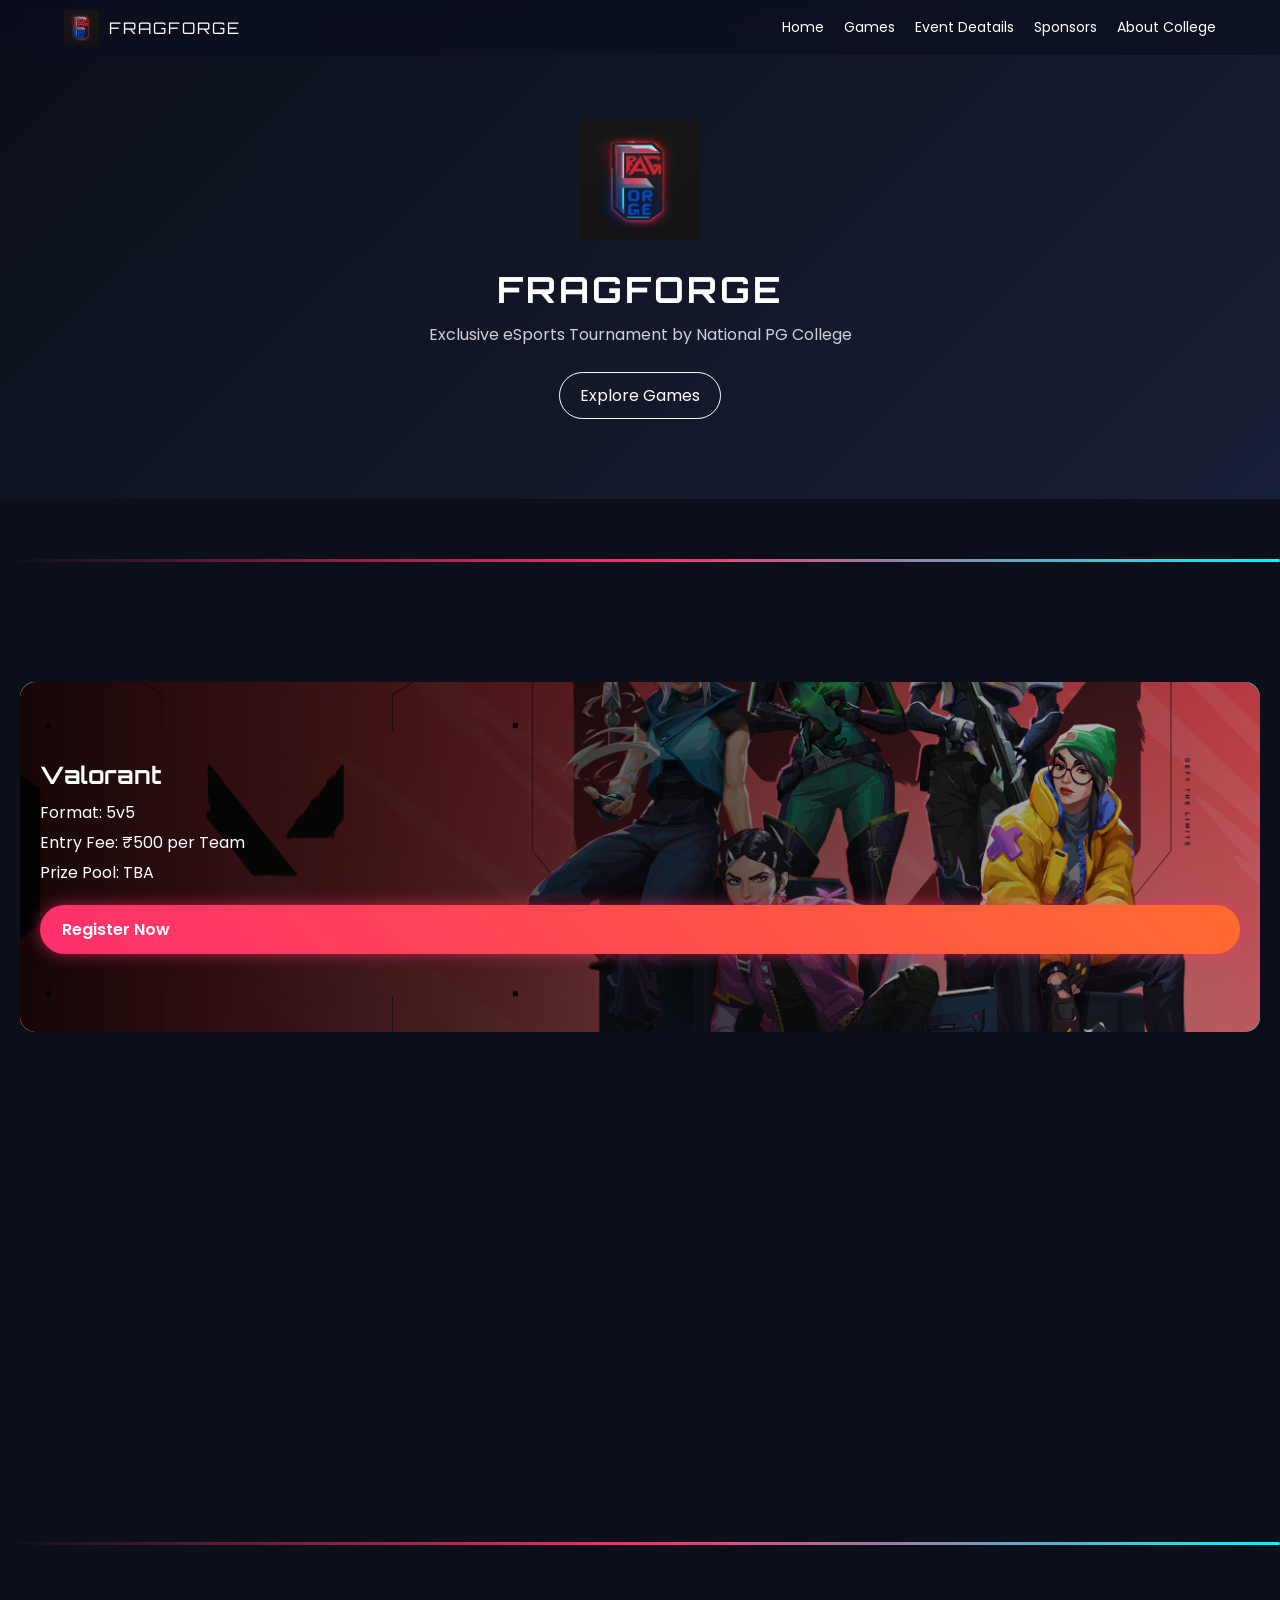
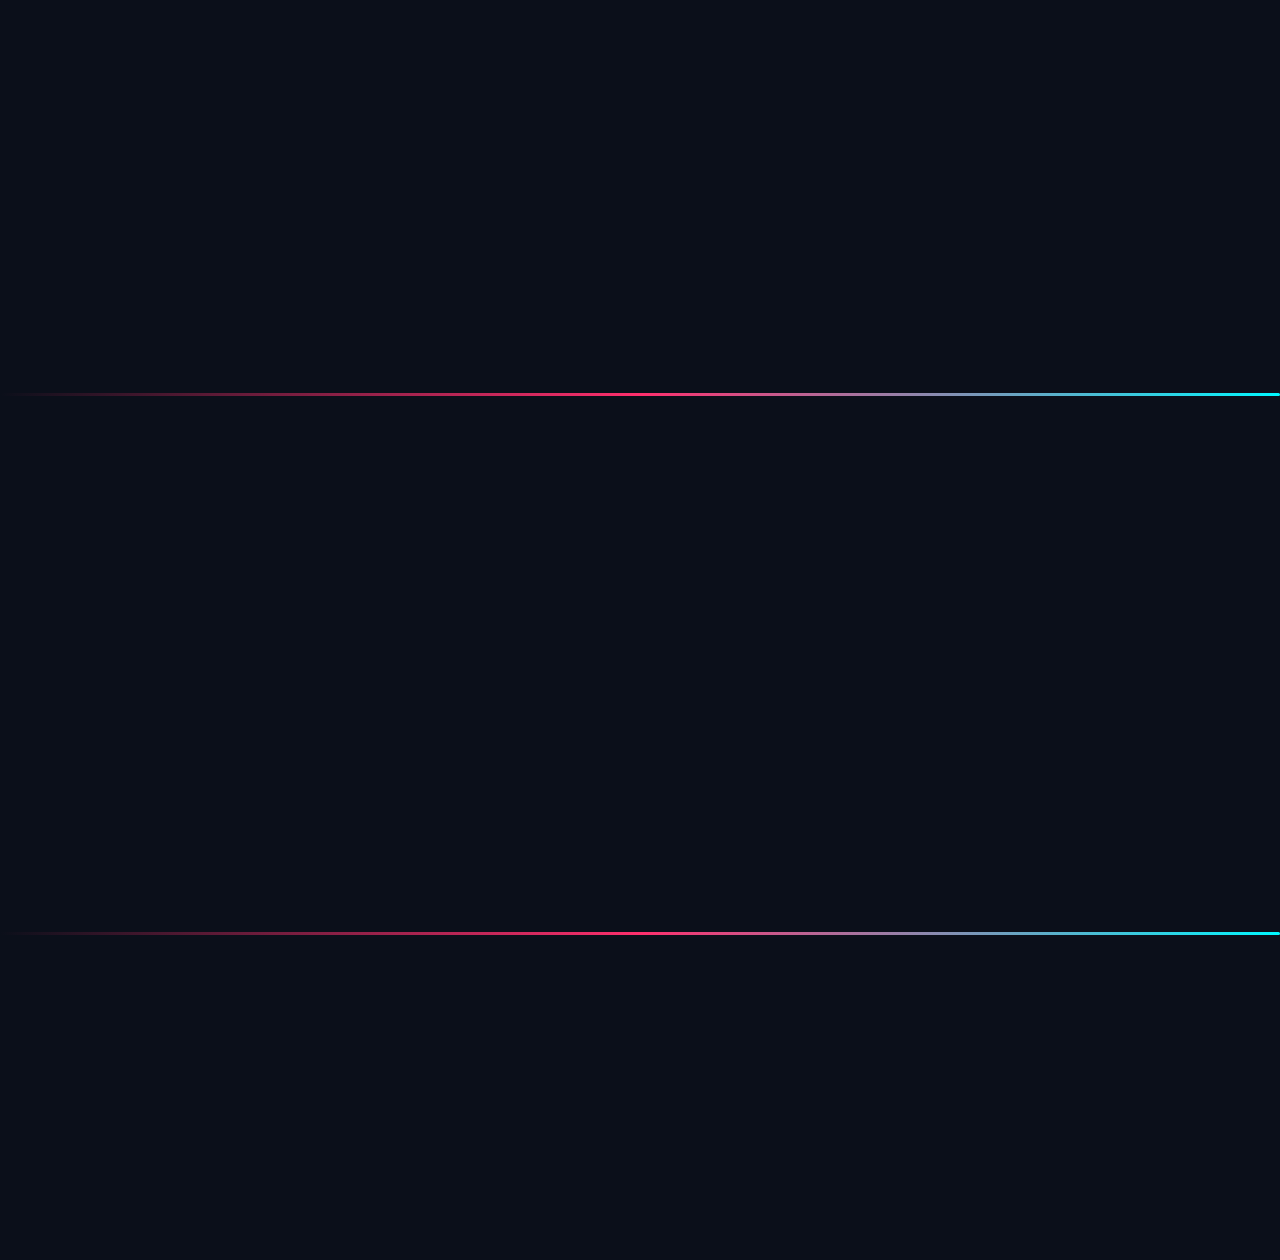
<file: index.html>
<!DOCTYPE html>
<html lang="en">

<head>
    <meta charset="UTF-8">
    <title>FragForge | NPGC eSports</title>
    <meta name="viewport" content="width=device-width, initial-scale=1.0">

    <link rel="stylesheet" href="eSportsstyle.css">

    <link
        href="https://fonts.googleapis.com/css2?family=Orbitron:wght@600;800&family=Poppins:wght@300;400;600&display=swap"
        rel="stylesheet">
</head>

<body>

    <header class="navbar">
        <div class="nav-container">

            <div class="brand">
                <img src="assets/logoes.jpeg" alt="FragForge Logo">
                <span>FRAGFORGE</span>
            </div>

            <div class="menu-toggle" id="menu-toggle">☰</div>

            <nav class="nav-links" id="nav-links">
                <a href="#hero">Home</a>
                <a href="#games">Games</a>
                <a href="#details">Event Deatails</a>
                <a href="#sponsors">Sponsors</a>
                <a href="https://www.npgc.in/">About College</a>
            </nav>

        </div>
    </header>

    <!-- HERO -->

    <section id="hero" class="hero">

        <img src="assets/logoes.jpeg" alt="FragForge Logo" class="logo">

        <h1>FRAGFORGE</h1>

        <p class="tagline">
            Exclusive eSports Tournament by National PG College
        </p>

        <a href="#games" class="scroll-btn">
            Explore Games
        </a>

    </section>

    <div class="section-divider"></div>

    <!-- GAMES -->

    <section id="games" class="games">

        <!-- VALORANT -->

        <div class="game-card valorant">

            <div class="overlay">

                <h2>Valorant</h2>

                <ul>
                    <li>Format: 5v5</li>
                    <li>Entry Fee: ₹500 per Team</li>
                    <li>Prize Pool: TBA</li>
                </ul>

                <a href="https://forms.gle/2CHXjrAyY3ZwGmYr8" target="_blank" class="btn pink">
                    Register Now
                </a>

            </div>

        </div>

        <!-- TEKKEN -->

        <div class="game-card tekken">

            <div class="overlay">

                <h2>Tekken 8</h2>

                <p class="limited">
                    ⚠ Limited to 32 Players
                </p>

                <ul>
                    <li>Format: 1v1</li>
                    <li>Entry Fee: ₹80</li>
                    <li>Prize Pool: TBA</li>
                </ul>

                <a href="https://forms.gle/svtyiHqVVue2pSCKA" target="_blank" class="btn orange">
                    Register Now
                </a>

            </div>

        </div>

    </section>

    <div class="section-divider"></div>

    <!-- EVENT DETAILS -->

    <section id="details" class="event-details">

        <h2>Event Details</h2>

        <ul>

            <li>Venue: National PG College Campus</li>

            <li>Games: Valorant & Tekken 8</li>

            <li>Prize Pool: To Be Announced</li>

            <li>Certificates will be provided to participants</li>

            <li>Refreshments will be available during the event</li>

            <li>Organized exclusively by National PG College</li>

        </ul>

    </section>

    <div class="section-divider"></div>

    <!-- REGISTRATION PROCESS -->

    <section class="process">

        <h2>Registration Process</h2>

        <ol>

            <li>Click the Register button for your game.</li>

            <li>Pay the entry fee using the QR code in the form.</li>

            <li>Take a screenshot of the successful payment.</li>

            <li>Fill all required details carefully.</li>

            <li>Upload the payment screenshot in the form.</li>

            <li>Submit the form and wait for confirmation.</li>

        </ol>

        <p class="note">

            ⚠ Registration will only be confirmed after payment verification.
            Incomplete or incorrect forms may be rejected.

        </p>

    </section>

    <div class="section-divider"></div>

    <!-- SPONSORS -->

    <section id="sponsors" class="sponsors">

        <h2>Our Sponsors</h2>

        <div class="sponsor-grid">

            <div class="sponsor-box">Sponsor 1</div>
            <div class="sponsor-box">Sponsor 2</div>
            <div class="sponsor-box">Sponsor 3</div>

        </div>

    </section>

    <script src="eSportsscript.js"></script>

</body>

</html>
</file>
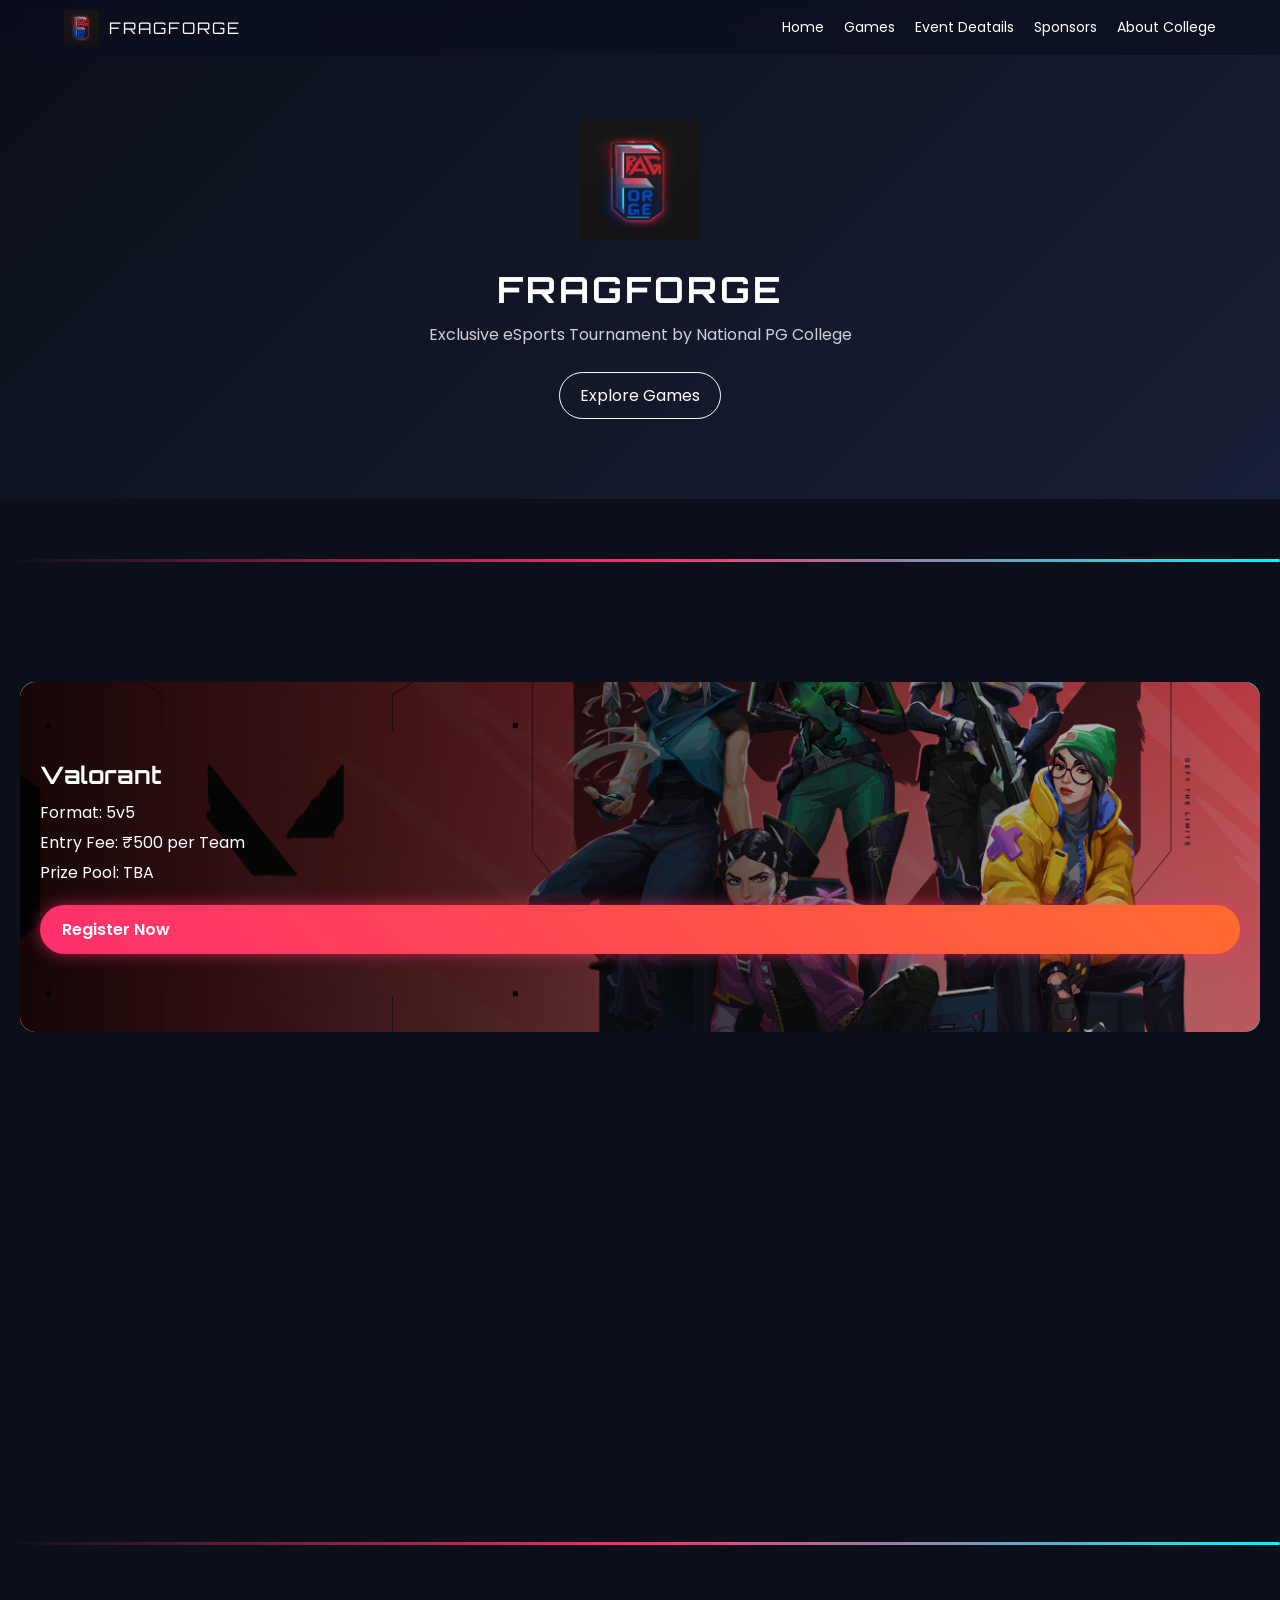
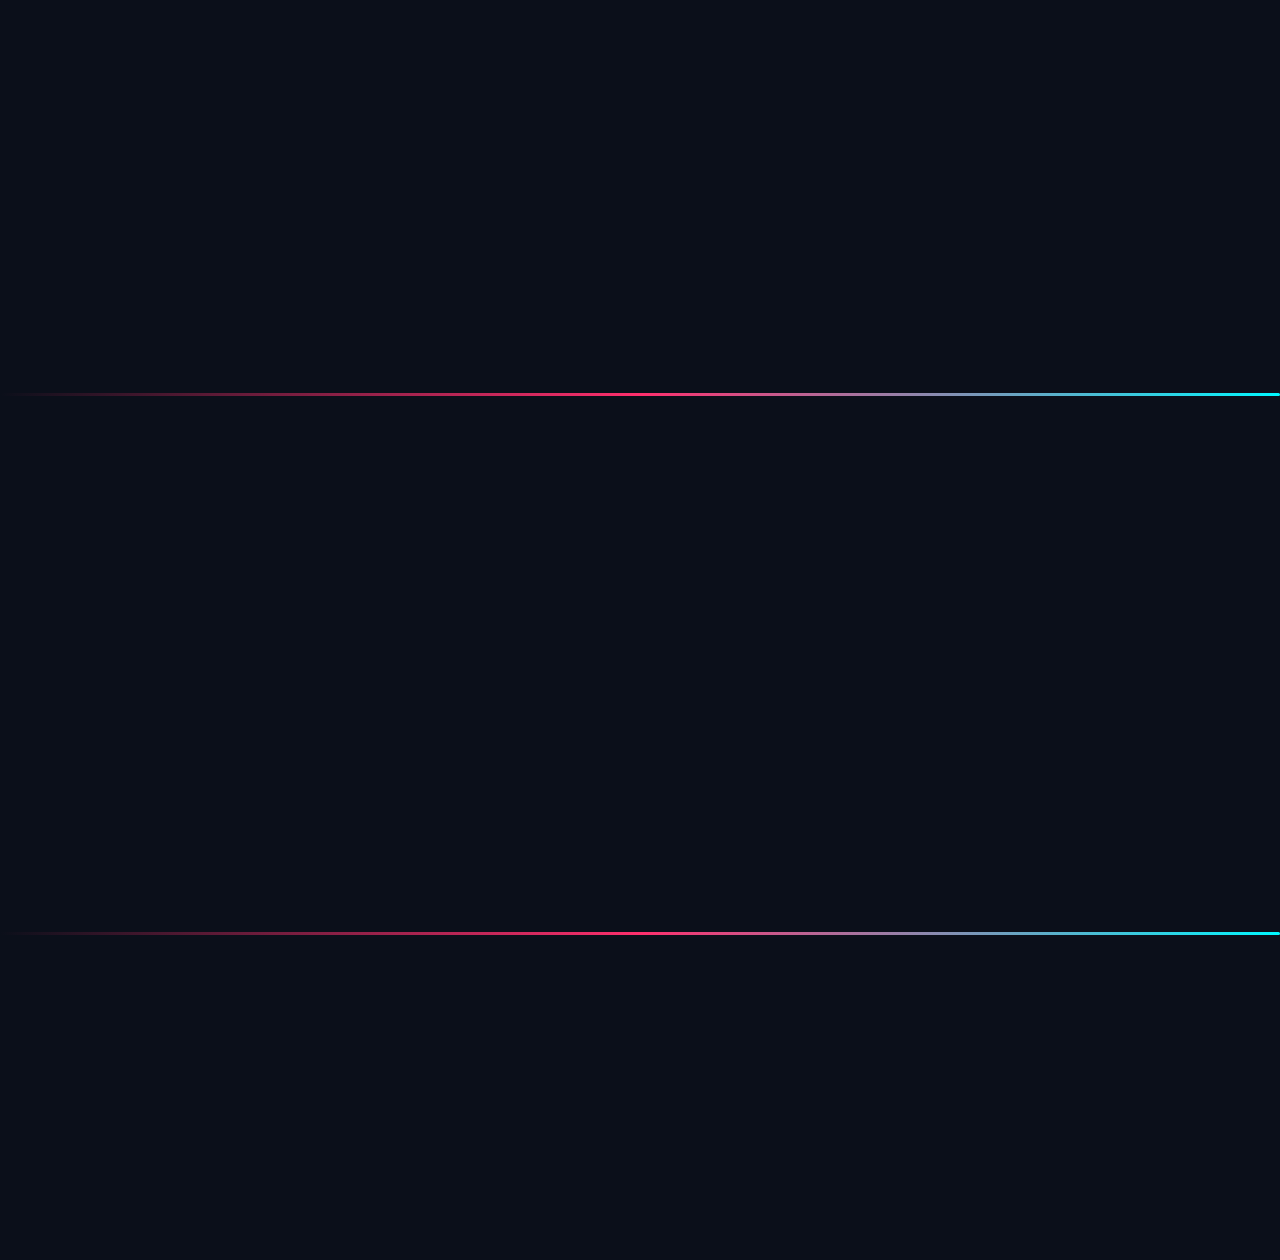
<file: eSportinddex.html>
<!DOCTYPE html>
<html lang="en">

<head>
    <meta charset="UTF-8">
    <title>FragForge | NPGC eSports</title>
    <meta name="viewport" content="width=device-width, initial-scale=1.0">

    <link rel="stylesheet" href="eSportsstyle.css">

    <link
        href="https://fonts.googleapis.com/css2?family=Orbitron:wght@600;800&family=Poppins:wght@300;400;600&display=swap"
        rel="stylesheet">
</head>

<body>

    <header class="navbar">
        <div class="nav-container">

            <div class="brand">
                <img src="assets/logoes.jpeg" alt="FragForge Logo">
                <span>FRAGFORGE</span>
            </div>

            <div class="menu-toggle" id="menu-toggle">☰</div>

            <nav class="nav-links" id="nav-links">
                <a href="#hero">Home</a>
                <a href="#games">Games</a>
                <a href="#details">Event Deatails</a>
                <a href="#sponsors">Sponsors</a>
                <a href="https://www.npgc.in/">About College</a>
            </nav>

        </div>
    </header>

    <!-- HERO -->

    <section id="hero" class="hero">

        <img src="assets/logoes.jpeg" alt="FragForge Logo" class="logo">

        <h1>FRAGFORGE</h1>

        <p class="tagline">
            Exclusive eSports Tournament by National PG College
        </p>

        <a href="#games" class="scroll-btn">
            Explore Games
        </a>

    </section>

    <div class="section-divider"></div>

    <!-- GAMES -->

    <section id="games" class="games">

        <!-- VALORANT -->

        <div class="game-card valorant">

            <div class="overlay">

                <h2>Valorant</h2>

                <ul>
                    <li>Format: 5v5</li>
                    <li>Entry Fee: ₹500 per Team</li>
                    <li>Prize Pool: TBA</li>
                </ul>

                <a href="https://forms.gle/2CHXjrAyY3ZwGmYr8" target="_blank" class="btn pink">
                    Register Now
                </a>

            </div>

        </div>

        <!-- TEKKEN -->

        <div class="game-card tekken">

            <div class="overlay">

                <h2>Tekken 8</h2>

                <p class="limited">
                    ⚠ Limited to 32 Players
                </p>

                <ul>
                    <li>Format: 1v1</li>
                    <li>Entry Fee: ₹80</li>
                    <li>Prize Pool: TBA</li>
                </ul>

                <a href="https://forms.gle/svtyiHqVVue2pSCKA" target="_blank" class="btn orange">
                    Register Now
                </a>

            </div>

        </div>

    </section>

    <div class="section-divider"></div>

    <!-- EVENT DETAILS -->

    <section id="details" class="event-details">

        <h2>Event Details</h2>

        <ul>

            <li>Venue: National PG College Campus</li>

            <li>Games: Valorant & Tekken 8</li>

            <li>Prize Pool: To Be Announced</li>

            <li>Certificates will be provided to participants</li>

            <li>Refreshments will be available during the event</li>

            <li>Organized exclusively by National PG College</li>

        </ul>

    </section>

    <div class="section-divider"></div>

    <!-- REGISTRATION PROCESS -->

    <section class="process">

        <h2>Registration Process</h2>

        <ol>

            <li>Click the Register button for your game.</li>

            <li>Pay the entry fee using the QR code in the form.</li>

            <li>Take a screenshot of the successful payment.</li>

            <li>Fill all required details carefully.</li>

            <li>Upload the payment screenshot in the form.</li>

            <li>Submit the form and wait for confirmation.</li>

        </ol>

        <p class="note">

            ⚠ Registration will only be confirmed after payment verification.
            Incomplete or incorrect forms may be rejected.

        </p>

    </section>

    <div class="section-divider"></div>

    <!-- SPONSORS -->

    <section id="sponsors" class="sponsors">

        <h2>Our Sponsors</h2>

        <div class="sponsor-grid">

            <div class="sponsor-box">Sponsor 1</div>
            <div class="sponsor-box">Sponsor 2</div>
            <div class="sponsor-box">Sponsor 3</div>

        </div>

    </section>

    <script src="eSportsscript.js"></script>

</body>

</html>
</file>
<file: eSportsstyle.css>
* {
    margin: 0;
    padding: 0;
    box-sizing: border-box;
}

body {
    font-family: 'Poppins', sans-serif;
    background: #0b0f1a;
    color: white;
    scroll-behavior: smooth;
}

/* NAVBAR */

.navbar {
    position: fixed;
    top: 0;
    width: 100%;
    backdrop-filter: blur(10px);
    background: rgba(10, 15, 30, 0.7);
    z-index: 1000;
    padding: 10px 0;
}

.nav-container {
    width: 90%;
    margin: auto;
    display: flex;
    justify-content: space-between;
    align-items: center;
}

.brand {
    display: flex;
    align-items: center;
    gap: 10px;
    font-family: 'Orbitron';
    font-size: 16px;
    letter-spacing: 2px;
}

.brand img {
    width: 35px;
}

.nav-links {
    display: flex;
    gap: 20px;
}

.nav-links a {
    text-decoration: none;
    color: white;
    font-size: 14px;
    position: relative;
    transition: 0.3s;
}

.nav-links a:hover {
    color: #ff2f6d;
}

.nav-links a::after {
    content: "";
    position: absolute;
    left: 0;
    bottom: -5px;
    width: 0%;
    height: 2px;
    background: #ff2f6d;
    transition: 0.3s;
}

.nav-links a:hover::after {
    width: 100%;
}

/* MOBILE */

.menu-toggle {
    display: none;
    font-size: 22px;
    cursor: pointer;
}

@media(max-width:768px) {

    .nav-links {
        position: absolute;
        top: 60px;
        right: 0;
        background: #0b0f1a;
        flex-direction: column;
        width: 200px;
        padding: 20px;
        display: none;
        border-radius: 10px;
    }

    .nav-links.active {
        display: flex;
    }

    .menu-toggle {
        display: block;
    }

}

/* HERO */

.hero {
    padding: 120px 20px 80px;
    text-align: center;
    background: linear-gradient(-45deg, #0b0f1a, #141b2d, #1c2540, #0b0f1a);
    background-size: 400% 400%;
    animation: gradientMove 6s ease infinite;
}

@keyframes gradientMove {

    0% {
        background-position: 0% 50%;
    }

    50% {
        background-position: 100% 50%;
    }

    100% {
        background-position: 0% 50%;
    }

}

.logo {
    width: 120px;
    margin-bottom: 20px;
}

.hero h1 {
    font-family: 'Orbitron';
    font-size: 36px;
    letter-spacing: 3px;
}

.tagline {
    margin-top: 10px;
    opacity: 0.8;
}

.scroll-btn {
    display: inline-block;
    margin-top: 25px;
    padding: 10px 20px;
    border: 1px solid white;
    border-radius: 30px;
    text-decoration: none;
    color: white;
    transition: 0.3s;
}

.scroll-btn:hover {
    background: white;
    color: black;
}

/* DIVIDER */

.section-divider {
    width: 100%;
    height: 3px;
    margin: 60px auto;
    background: linear-gradient(90deg,
            transparent,
            #ff2f6d,
            #00f7ff,
            #ff2f6d,
            transparent);
    background-size: 200% 100%;
    animation: glowLine 2s linear infinite;
    border-radius: 5px;
}

@keyframes glowLine {
    0% {
        background-position: 0% 0;
    }

    100% {
        background-position: 200% 0;
    }
}

/* GAMES */

.games {
    padding: 60px 20px;
    display: grid;
    gap: 40px;
}

.game-card {
    position: relative;
    border-radius: 15px;
    overflow: hidden;
    background-size: cover;
    background-position: center;
    min-height: 350px;

    opacity: 0;
    transform: translateY(60px);
will-change: transform, opacity;
    transition: transform 0.4s ease,
        opacity 0.4s ease,
        box-shadow 0.25s ease;
}

.game-card.show {
    opacity: 1;
    transform: translateY(0);
}

/* NEON BORDER */

.game-card::before {
    content: "";
    position: absolute;
    inset: -2px;
    border-radius: 18px;
    padding: 2px;
    background: linear-gradient(45deg, #ff2f6d, #00f7ff, #ff2f6d);
    background-size: 300% 300%;
    animation: borderGlow 3s linear infinite;

    -webkit-mask:
        linear-gradient(#000 0 0) content-box,
        linear-gradient(#000 0 0);

    -webkit-mask-composite: xor;
    mask-composite: exclude;
}

@keyframes borderGlow {
    0% {
        background-position: 0% 50%;
    }

    100% {
        background-position: 300% 50%;
    }
}

@media(hover:hover){
.game-card:hover {
    transform: translateY(-8px) scale(1.02);
    box-shadow: 0 0 40px rgba(255, 47, 109, 0.6);
}
}

/* BACKGROUNDS */

.valorant {
    background-image: url("assets/valobg.jfif");
}

.tekken {
    background-image: url("assets/tekkenbg.jpeg");
}

/* OVERLAY */

.overlay {
    background: linear-gradient(to right,
            rgba(0, 0, 0, 0.9),
            rgba(0, 0, 0, 0.6),
            rgba(0, 0, 0, 0.2));

    height: 100%;
    padding: 20px;

    display: flex;
    flex-direction: column;
    justify-content: center;
}

.overlay h2 {
    font-family: 'Orbitron';
    margin-bottom: 10px;
}

.overlay ul {
    margin-bottom: 15px;
}

.overlay li {
    list-style: none;
    margin-bottom: 5px;
}

.limited {
    color: #ff4d4d;
    font-weight: bold;
}

/* BUTTON */

.btn {
    display: inline-block;
    padding: 12px 22px;
    border-radius: 30px;
    text-decoration: none;
    font-weight: 600;

    background: linear-gradient(45deg, #ff2f6d, #ff6b2f);

    color: white;

    box-shadow: 0 0 15px rgba(255, 47, 109, 0.6);

    transition: all 0.2s ease;

    position: relative;
    overflow: hidden;
}

.btn:hover {
    transform: translateY(-4px) scale(1.05);
    box-shadow: 0 0 25px rgba(255, 47, 109, 1);
}

/* EVENT DETAILS */

.event-details {
    padding: 40px 20px;
    text-align: center;
    background: #11172a;
}

.event-details h2 {
    font-family: 'Orbitron';
    margin-bottom: 20px;
}

.event-details ul {
    max-width: 400px;
    margin: auto;
    text-align: left;
}

.event-details li {
    margin-bottom: 8px;
}

/* PROCESS */

.process {
    padding: 40px 20px;
    text-align: center;
    background: #11172a;
}

.process h2 {
    font-family: 'Orbitron';
    margin-bottom: 20px;
}

.process ol {
    text-align: left;
    max-width: 320px;
    margin: auto;
}

.note {
    margin-top: 15px;
    font-size: 14px;
    opacity: 0.7;
}

/* SPONSORS */

.sponsors {
    padding: 40px 20px;
    text-align: center;
}

.sponsor-grid {
    display: flex;
    gap: 15px;
    justify-content: center;
    flex-wrap: wrap;
    margin-top: 20px;
}

.sponsor-box {
    width: 110px;
    height: 70px;
    background: #1c233a;
    display: flex;
    align-items: center;
    justify-content: center;
    border-radius: 10px;
    transition: 0.2s;
}

.sponsor-box:hover {
    transform: translateY(-5px);
    box-shadow: 0 0 20px rgba(255, 47, 109, 0.5);

}

.event-details,
.process,
.sponsors {
    opacity: 0;
    transform: translateY(60px);
    transition: all 0.5s ease;
}

.event-details.show,
.process.show,
.sponsors.show {
    opacity: 1;
    transform: translateY(0);
}
</file>
